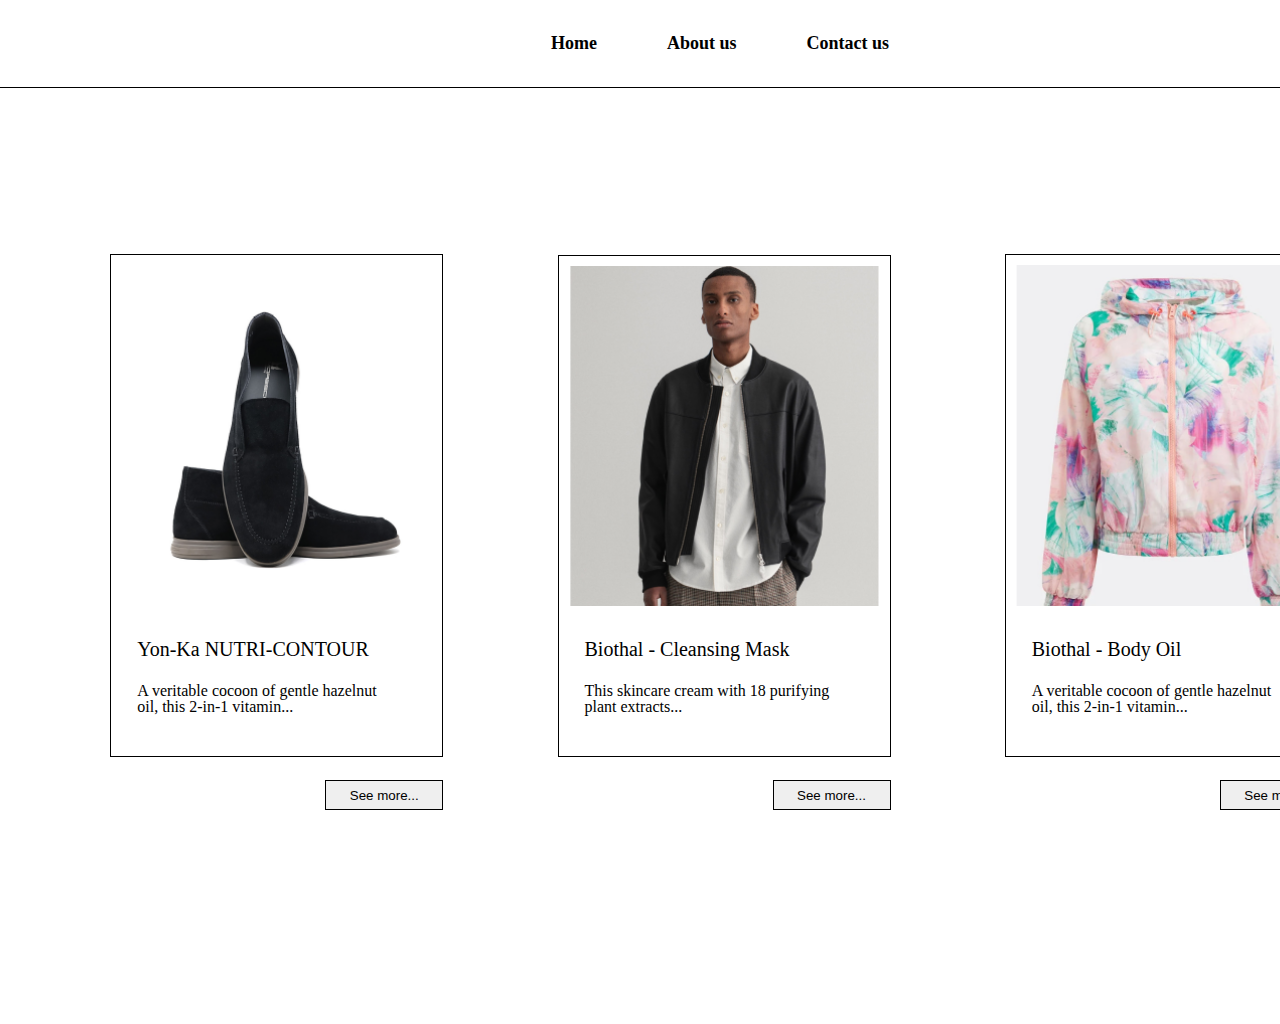
<file: index.html>
<!DOCTYPE html>
<html lang="en">
  <head>
    <meta charset="UTF-8" />
    <meta http-equiv="X-UA-Compatible" content="IE=edge" />
    <meta name="viewport" content="width=device-width, initial-scale=1.0" />
    <title>Home</title>
    <link rel="stylesheet" href="static/CSS/style.css" />
  </head>
  <body>
    <header>
      <nav>
        <ul>
          <li>
            <a href="index.html">Home</a>
          </li>
          <li>
            <a href="about.html">About us</a>
          </li>
          <li>
            <a class="contact" href="contact.html">Contact us</a>
          </li>
        </ul>
      </nav>
    </header>
    <main>
      <section class="content">
        <div class="cont" class="one">
          <img
            class="picOne"
            src="static/img/moreschi-043545d-gp-black-goatskin-suede-rubber-sole1.png"
            alt="shoe"
          />
          <div class="product">
            <h3>Yon-Ka NUTRI-CONTOUR</h3>
          </div>
          <p>
            A veritable cocoon of gentle hazelnut oil, this 2-in-1 vitamin...
          </p>
        </div>
        <button>See more...</button>
      </section>

      <div class="content">
        <div class="cont" class="two">
          <img
            class="picTwo"
            src="static/img/gant-700616051.png"
            alt="man in jacket"
          />
          <h3>Biothal - Cleansing Mask</h3>
          <p>This skincare cream with 18 purifying plant extracts...</p>
        </div>
        <button>See more...</button>
      </div>

      <div class="content">
        <div class="cont" class="three">
          <img
            class="picThree"
            src="static/img/guess-v2gl03-wo080-p60x-1.png"
            alt="jacket"
          />
          <h3>Biothal - Body Oil</h3>
          <p>
            A veritable cocoon of gentle hazelnut oil, this 2-in-1 vitamin...
          </p>
        </div>
        <button>See more...</button>
      </div>
    </main>
  </body>
</html>
</file>
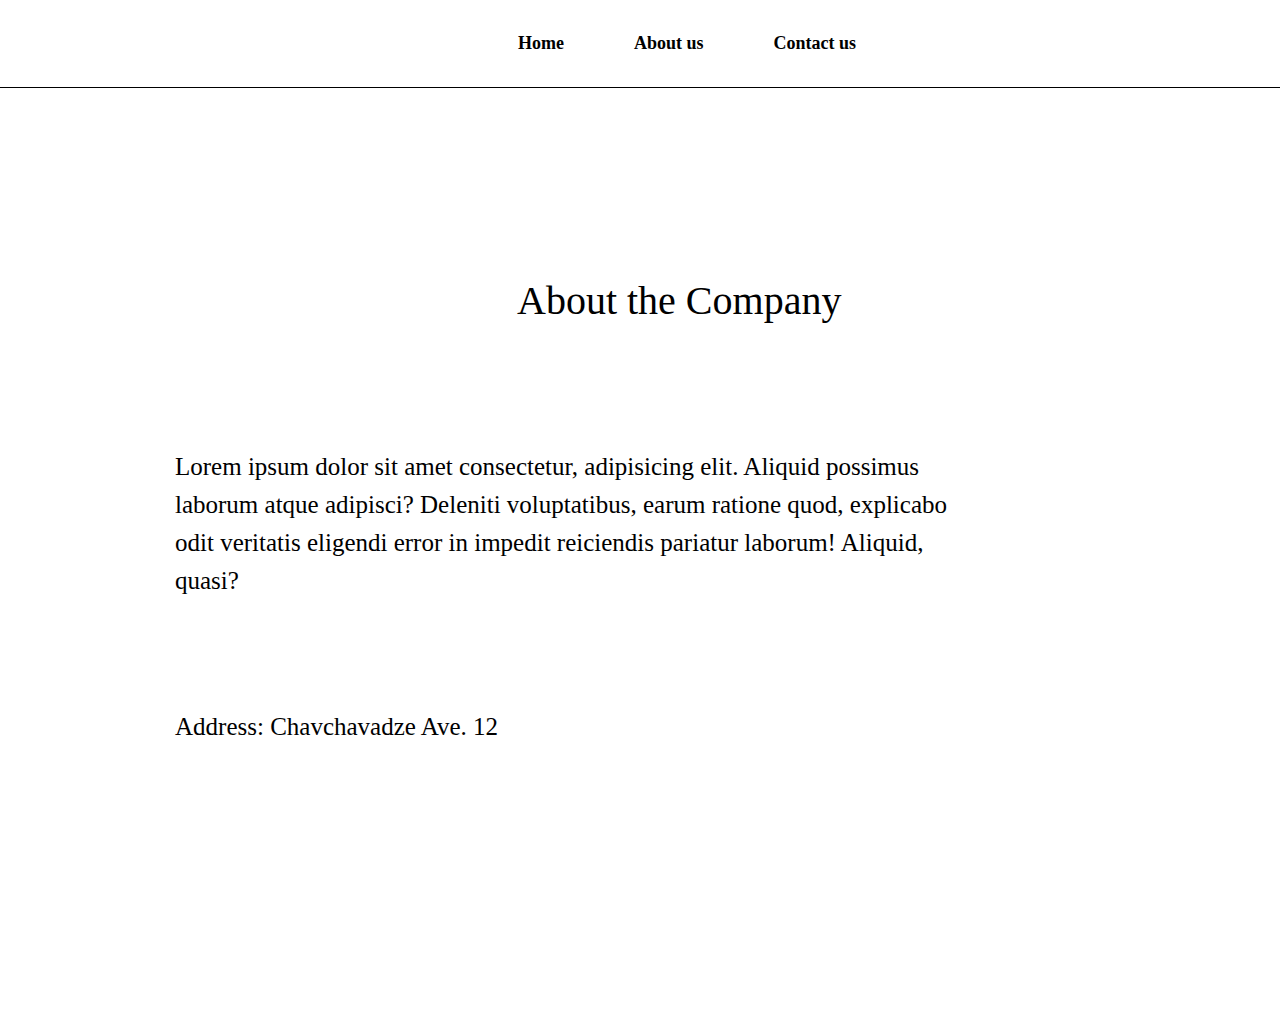
<file: about.html>
<!DOCTYPE html>
<html lang="en">
  <head>
    <meta charset="UTF-8" />
    <meta http-equiv="X-UA-Compatible" content="IE=edge" />
    <meta name="viewport" content="width=device-width, initial-scale=1.0" />
    <title>About us</title>
    <link rel="stylesheet" href="static/CSS/about.css" />
  </head>
  <body>
    <header>
      <nav>
        <ul>
          <li>
            <a href="index.html">Home</a>
          </li>
          <li>
            <a href="about.html">About us</a>
          </li>
          <li>
            <a href="contact.html">Contact us</a>
          </li>
        </ul>
      </nav>
    </header>
    <main>
      <section>
        <h1>About the Company</h1>
        <p>
          Lorem ipsum dolor sit amet consectetur, adipisicing elit. Aliquid
          possimus laborum atque adipisci? Deleniti voluptatibus, earum ratione
          quod, explicabo odit veritatis eligendi error in impedit reiciendis
          pariatur laborum! Aliquid, quasi?
        </p>
        <address>Address: Chavchavadze Ave. 12</address>
      </section>
    </main>
  </body>
</html>
</file>
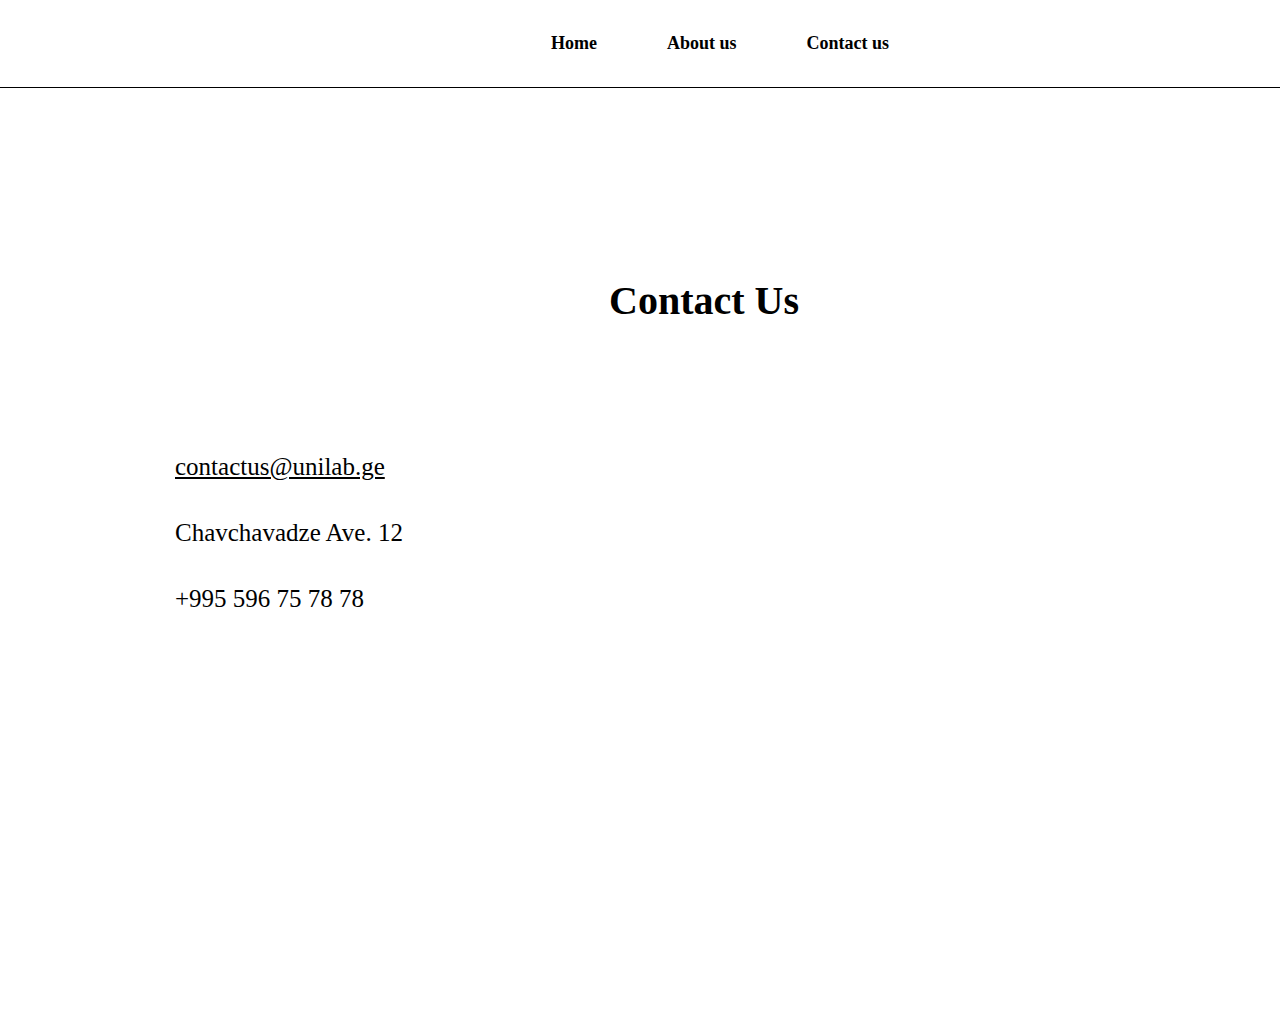
<file: contact.html>
<!DOCTYPE html>
<html lang="en">
  <head>
    <meta charset="UTF-8" />
    <meta http-equiv="X-UA-Compatible" content="IE=edge" />
    <meta name="viewport" content="width=device-width, initial-scale=1.0" />
    <title>Contact us</title>
    <link rel="stylesheet" href="static/CSS/contact.css" />
  </head>

  <body>
    <header>
      <nav>
        <ul>
          <li>
            <a href="index.html">Home</a>
          </li>
          <li>
            <a href="about.html">About us</a>
          </li>
          <li>
            <a class="contact" href="contact.html">Contact us</a>
          </li>
        </ul>
      </nav>
    </header>
    <main>
      <section>
        <h1>Contact Us</h1>
        <p>contactus@unilab.ge</p>
        <address>Chavchavadze Ave. 12</address>
        <span>+995 596 75 78 78</span>
      </section>
    </main>
  </body>
</html>
</file>
<file: static/CSS/style.css>
html,
body,
div,
span,
applet,
object,
iframe,
h1,
h2,
h3,
h4,
h5,
h6,
p,
blockquote,
pre,
a,
abbr,
acronym,
address,
big,
cite,
code,
del,
dfn,
em,
img,
ins,
kbd,
q,
s,
samp,
small,
strike,
strong,
sub,
sup,
tt,
var,
b,
u,
i,
center,
dl,
dt,
dd,
ol,
ul,
li,
fieldset,
form,
label,
legend,
table,
caption,
tbody,
tfoot,
thead,
tr,
th,
td,
article,
aside,
canvas,
details,
embed,
figure,
figcaption,
footer,
header,
hgroup,
menu,
nav,
output,
ruby,
section,
summary,
time,
mark,
audio,
video {
  margin: 0;
  padding: 0;
  border: 0;
  font-size: 100%;
  font: inherit;
  vertical-align: baseline;
}
/* HTML5 display-role reset for older browsers */
article,
aside,
details,
figcaption,
figure,
footer,
header,
hgroup,
menu,
nav,
section {
  display: block;
}
body {
  line-height: 1;
}
ol,
ul {
  list-style: none;
}
blockquote,
q {
  quotes: none;
}
blockquote:before,
blockquote:after,
q:before,
q:after {
  content: "";
  content: none;
}
table {
  border-collapse: collapse;
  border-spacing: 0;
}
* {
  margin: 0;
  padding: 0;
  box-sizing: border-box;
}

/*code starts here*/

/* size of the page */
body {
  width: 1440px;
  height: 1024px;
}

/* nav goes here */
li {
  display: inline;
  height: 30px;
}

nav {
  text-align: center;
  padding-top: 30px;
  font-family: "Poppins" sans-serif;
  font-weight: bold;
  border-bottom: 1px solid black;
  /* height: 87px; */
  padding-bottom: 30px;
}
a {
  padding-right: 66px;
  text-decoration: none;

  color: black;
  font-size: 18px;
  line-height: 27px;
}
.contact {
  padding-right: 0;
}
/* main contact 
that contains photos its sizes text its sizes and its article */

.content {
  display: inline-block;
  width: 333px;
  height: 481px;
  margin-left: 110.25px;
}
/* this is correct */
.cont {
  margin-top: 166px;
  border: 1px solid #000000;
}

img {
  width: 313px;
  top: 206.59px;
  margin: 10px;
}
h3 {
  width: 265.95px;
  height: 25.52px;
  font-weight: lighter;
  padding-left: 26px;
  margin-top: 20px;
  margin-bottom: 18.48px;
  font-size: 20px;
}

p {
  width: 282.71px;
  height: 51.04px;
  padding-left: 26px;
  font-family: "popping" sans-serif;
  margin-bottom: 21.96px;
}
/* bottom 
that defines its own sizes and its location*/
button {
  /* font-size: larger; */
  margin-top: 23px;
  height: 30px;
  width: 118px;
  margin-left: 215px;
  cursor: pointer;
  border: 1px solid black;
}
.one {
  margin-left: 126px;
}
.two {
  margin-left: 112px;
}
.three {
  margin-left: 96px;
}
</file>
<file: static/CSS/about.css>
html,
body,
div,
span,
applet,
object,
iframe,
h1,
h2,
h3,
h4,
h5,
h6,
p,
blockquote,
pre,
a,
abbr,
acronym,
address,
big,
cite,
code,
del,
dfn,
em,
img,
ins,
kbd,
q,
s,
samp,
small,
strike,
strong,
sub,
sup,
tt,
var,
b,
u,
i,
center,
dl,
dt,
dd,
ol,
ul,
li,
fieldset,
form,
label,
legend,
table,
caption,
tbody,
tfoot,
thead,
tr,
th,
td,
article,
aside,
canvas,
details,
embed,
figure,
figcaption,
footer,
header,
hgroup,
menu,
nav,
output,
ruby,
section,
summary,
time,
mark,
audio,
video {
  margin: 0;
  padding: 0;
  border: 0;
  font-size: 100%;
  font: inherit;
  vertical-align: baseline;
}
/* HTML5 display-role reset for older browsers */
article,
aside,
details,
figcaption,
figure,
footer,
header,
hgroup,
menu,
nav,
section {
  display: block;
}
body {
  line-height: 1;
}
ol,
ul {
  list-style: none;
}
blockquote,
q {
  quotes: none;
}
blockquote:before,
blockquote:after,
q:before,
q:after {
  content: "";
  content: none;
}
table {
  border-collapse: collapse;
  border-spacing: 0;
}
* {
  margin: 0;
  padding: 0;
  box-sizing: border-box;
}

/*code starts here*/

/* size of page */
body {
  width: 1440px;
  height: 1024px;
}

/* nav goes here */
li {
  display: inline;
  height: 30px;
}

nav {
  text-align: center;
  padding-top: 30px;
  font-family: "Poppins" sans-serif;
  font-weight: bold;
  border-bottom: 1px solid black;
  /* height: 87px; */
  padding-bottom: 30px;
}
a {
  padding-right: 66px;
  text-decoration: none;

  color: black;
  font-size: 18px;
  line-height: 27px;
}
.contact {
  padding-right: 0;
}
/* article of about */
h1 {
  margin-top: 183px;
  margin-left: 517px;
  font-size: 40px;
  line-height: 60px;
  font-family: "poppins" sans-serif;
}
/* content  
that defines font sizes, heights, margins and its width
*/
p {
  margin-top: 117px;
  margin-left: 175px;
  font-size: 25px;
  line-height: 38px;
  width: 775px;
}
address {
  margin-top: 108px;
  margin-left: 175px;
  font-size: 25px;
  line-height: 38px;
}
</file>
<file: static/CSS/contact.css>
html,
body,
div,
span,
applet,
object,
iframe,
h1,
h2,
h3,
h4,
h5,
h6,
p,
blockquote,
pre,
a,
abbr,
acronym,
address,
big,
cite,
code,
del,
dfn,
em,
img,
ins,
kbd,
q,
s,
samp,
small,
strike,
strong,
sub,
sup,
tt,
var,
b,
u,
i,
center,
dl,
dt,
dd,
ol,
ul,
li,
fieldset,
form,
label,
legend,
table,
caption,
tbody,
tfoot,
thead,
tr,
th,
td,
article,
aside,
canvas,
details,
embed,
figure,
figcaption,
footer,
header,
hgroup,
menu,
nav,
output,
ruby,
section,
summary,
time,
mark,
audio,
video {
  margin: 0;
  padding: 0;
  border: 0;
  font-size: 100%;
  font: inherit;
  vertical-align: baseline;
}
/* HTML5 display-role reset for older browsers */
article,
aside,
details,
figcaption,
figure,
footer,
header,
hgroup,
menu,
nav,
section {
  display: block;
}

body {
  line-height: 1;
}
ol,
ul {
  list-style: none;
}
blockquote,
q {
  quotes: none;
}
blockquote:before,
blockquote:after,
q:before,
q:after {
  content: "";
  content: none;
}
table {
  border-collapse: collapse;
  border-spacing: 0;
}
* {
  margin: 0;
  padding: 0;
  box-sizing: border-box;
}

/*code starts here*/

/* size of page */
body {
  width: 1440px;
  height: 1024px;
}
/* nav goes here */
li {
  display: inline;
  height: 30px;
}

nav {
  text-align: center;
  padding-top: 30px;
  font-family: "Poppins" sans-serif;
  font-weight: bold;
  border-bottom: 1px solid black;
  /* height: 87px; */
  padding-bottom: 30px;
}
a {
  padding-right: 66px;
  text-decoration: none;

  color: black;
  font-size: 18px;
  line-height: 27px;
}
.contact {
  padding-right: 0;
}
/* article name of contact with its sizes etc */
h1 {
  margin-left: 609px;
  margin-right: 609px;
  margin-top: 183px;
  line-height: 60px;
  font-weight: bolder;
  font-family: "poppins" sans-serif;
  font-size: 40px;
}
/* main content */
p {
  margin-top: 117px;
  margin-left: 175px;
  text-decoration: underline;
  font-size: 25px;
  line-height: 38px;
}
address {
  margin-top: 28px;
  margin-left: 175px;
  font-size: 25px;
  line-height: 38px;
  margin-bottom: 28px;
}
span {
  margin-left: 175px;
  font-size: 25px;
  line-height: 38px;
}
</file>
